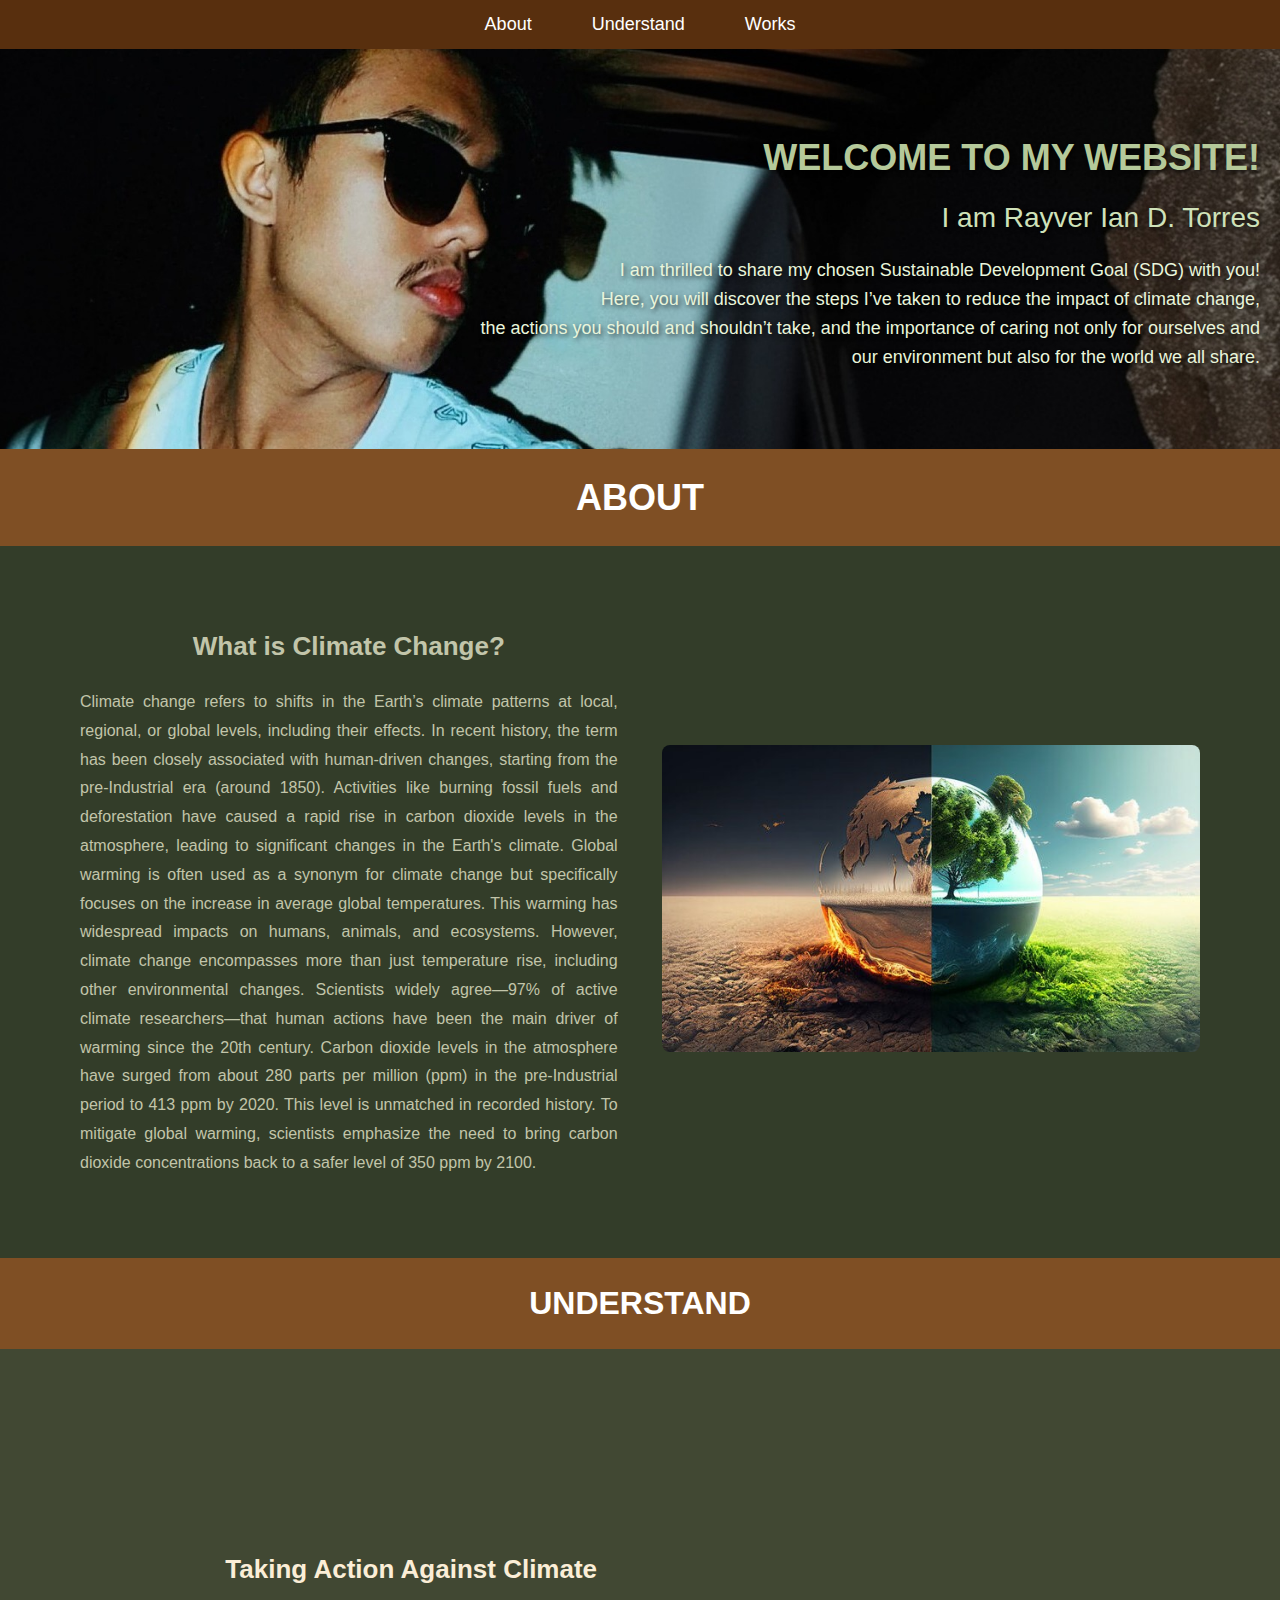
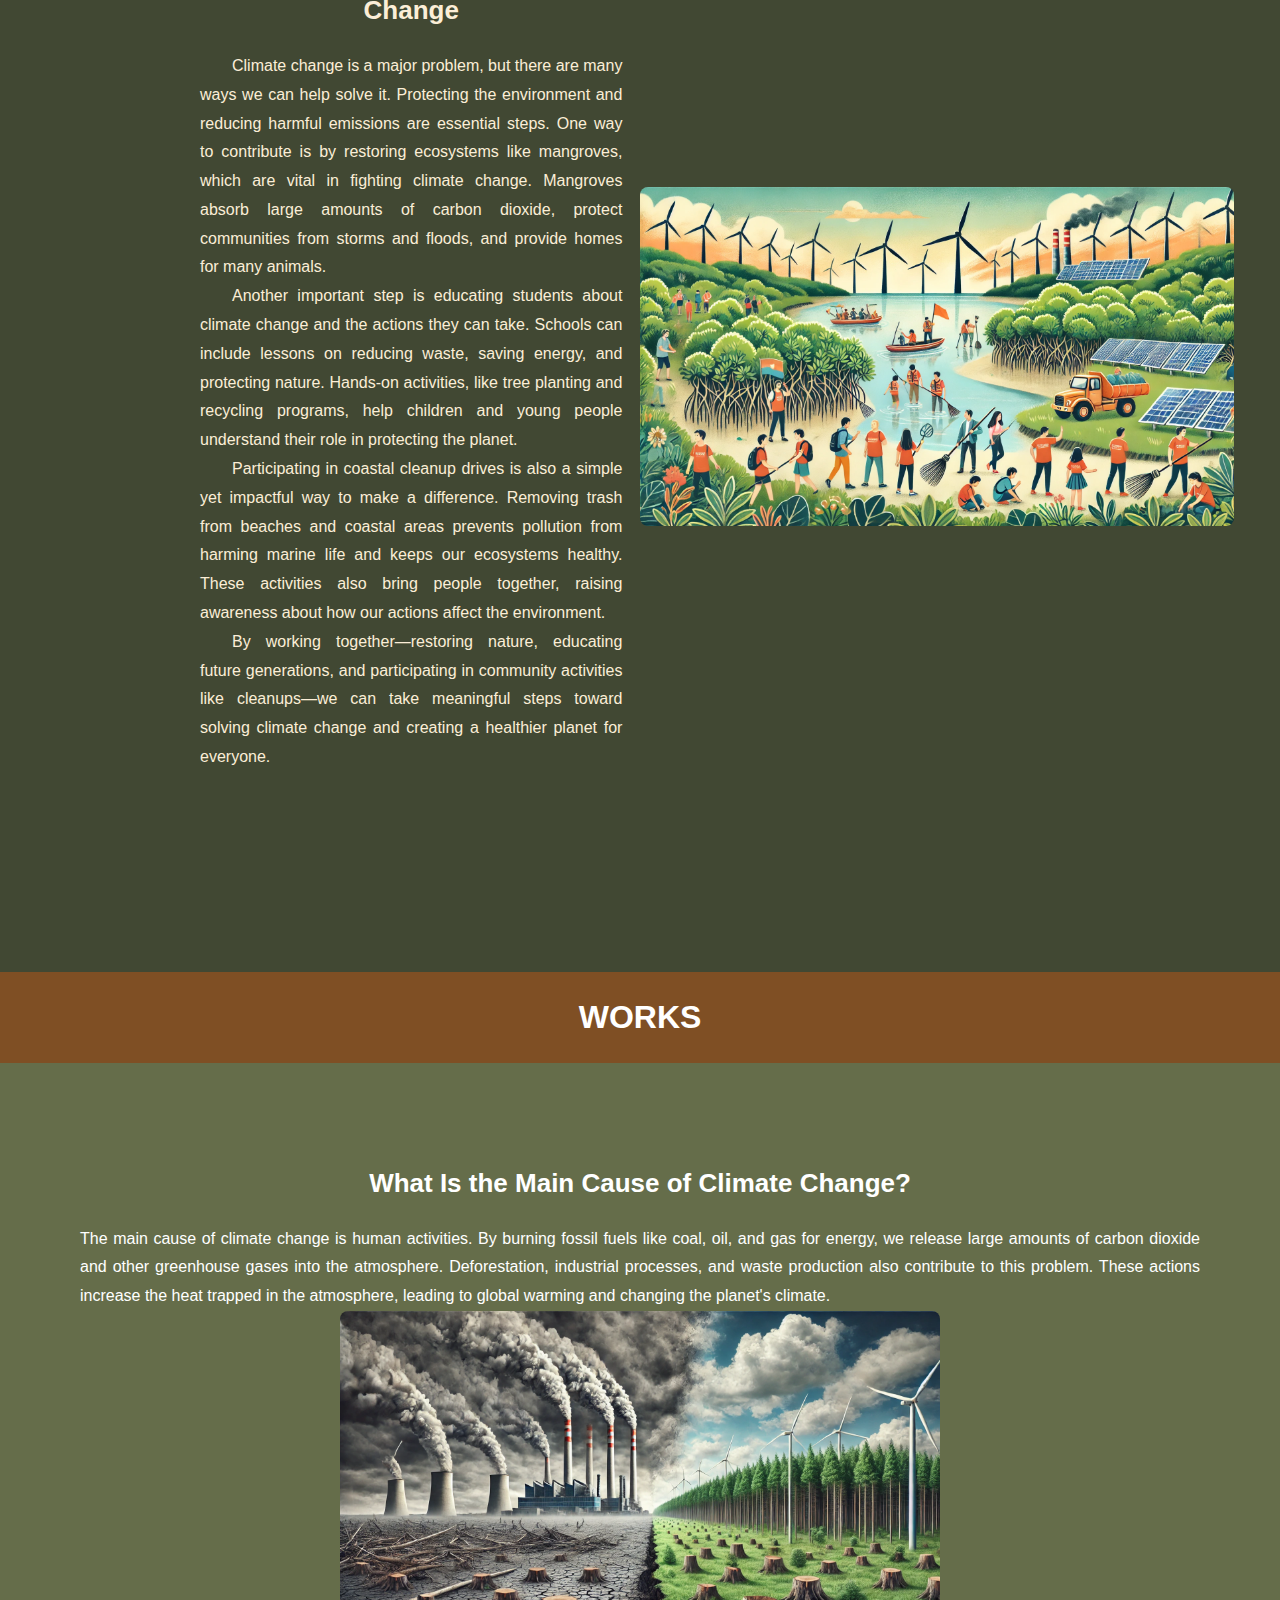
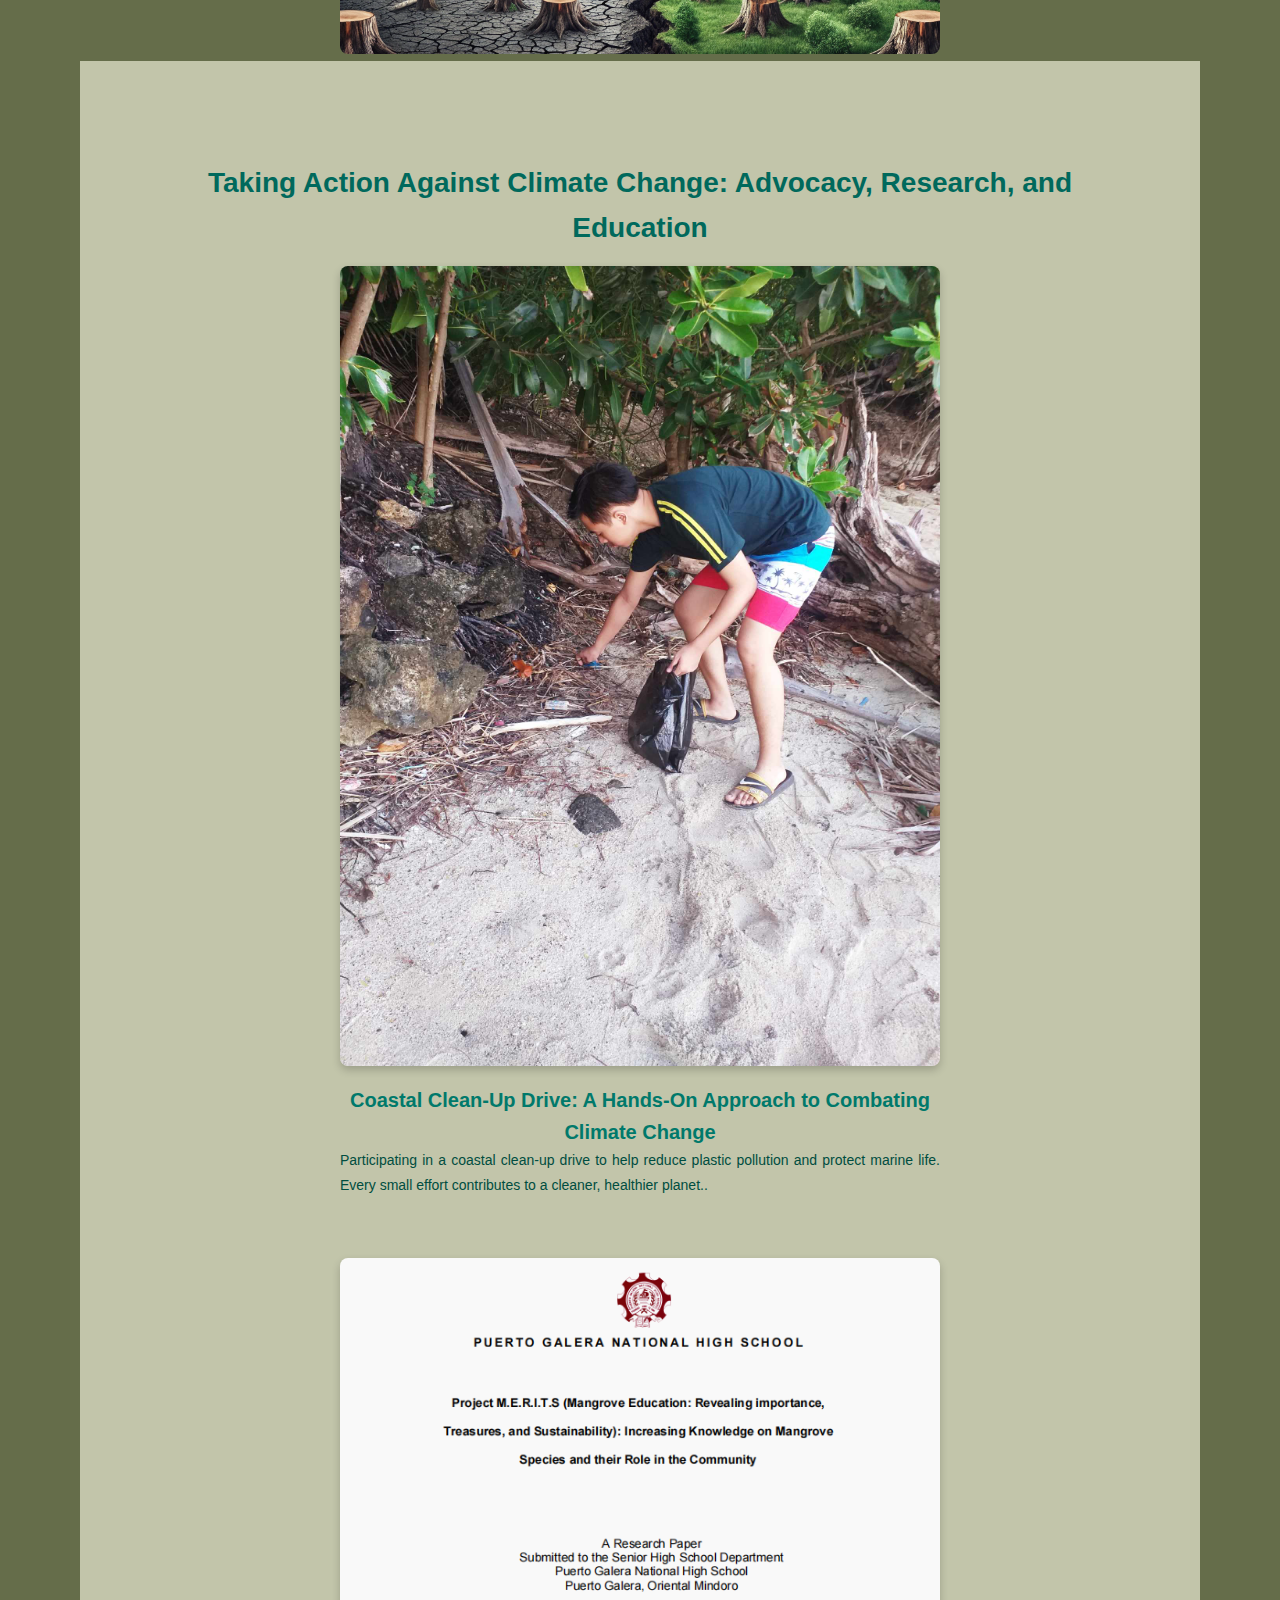
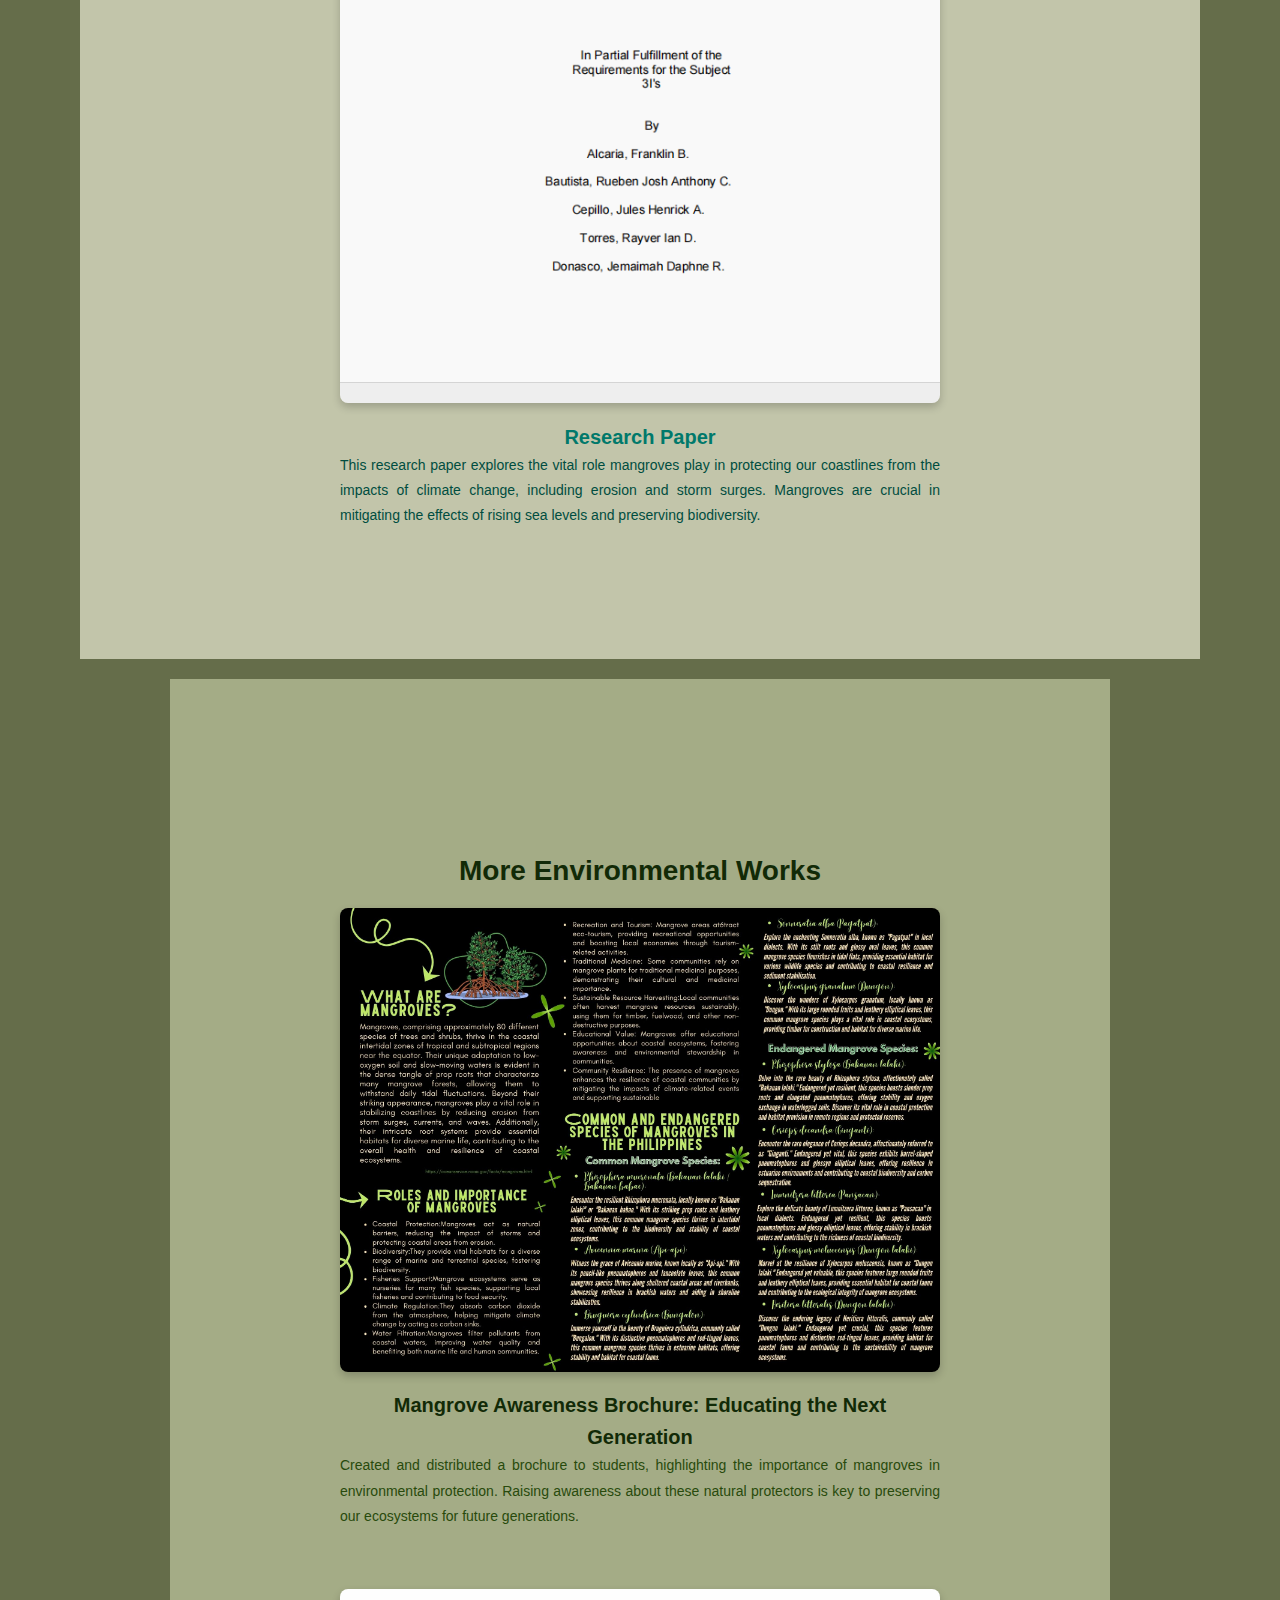
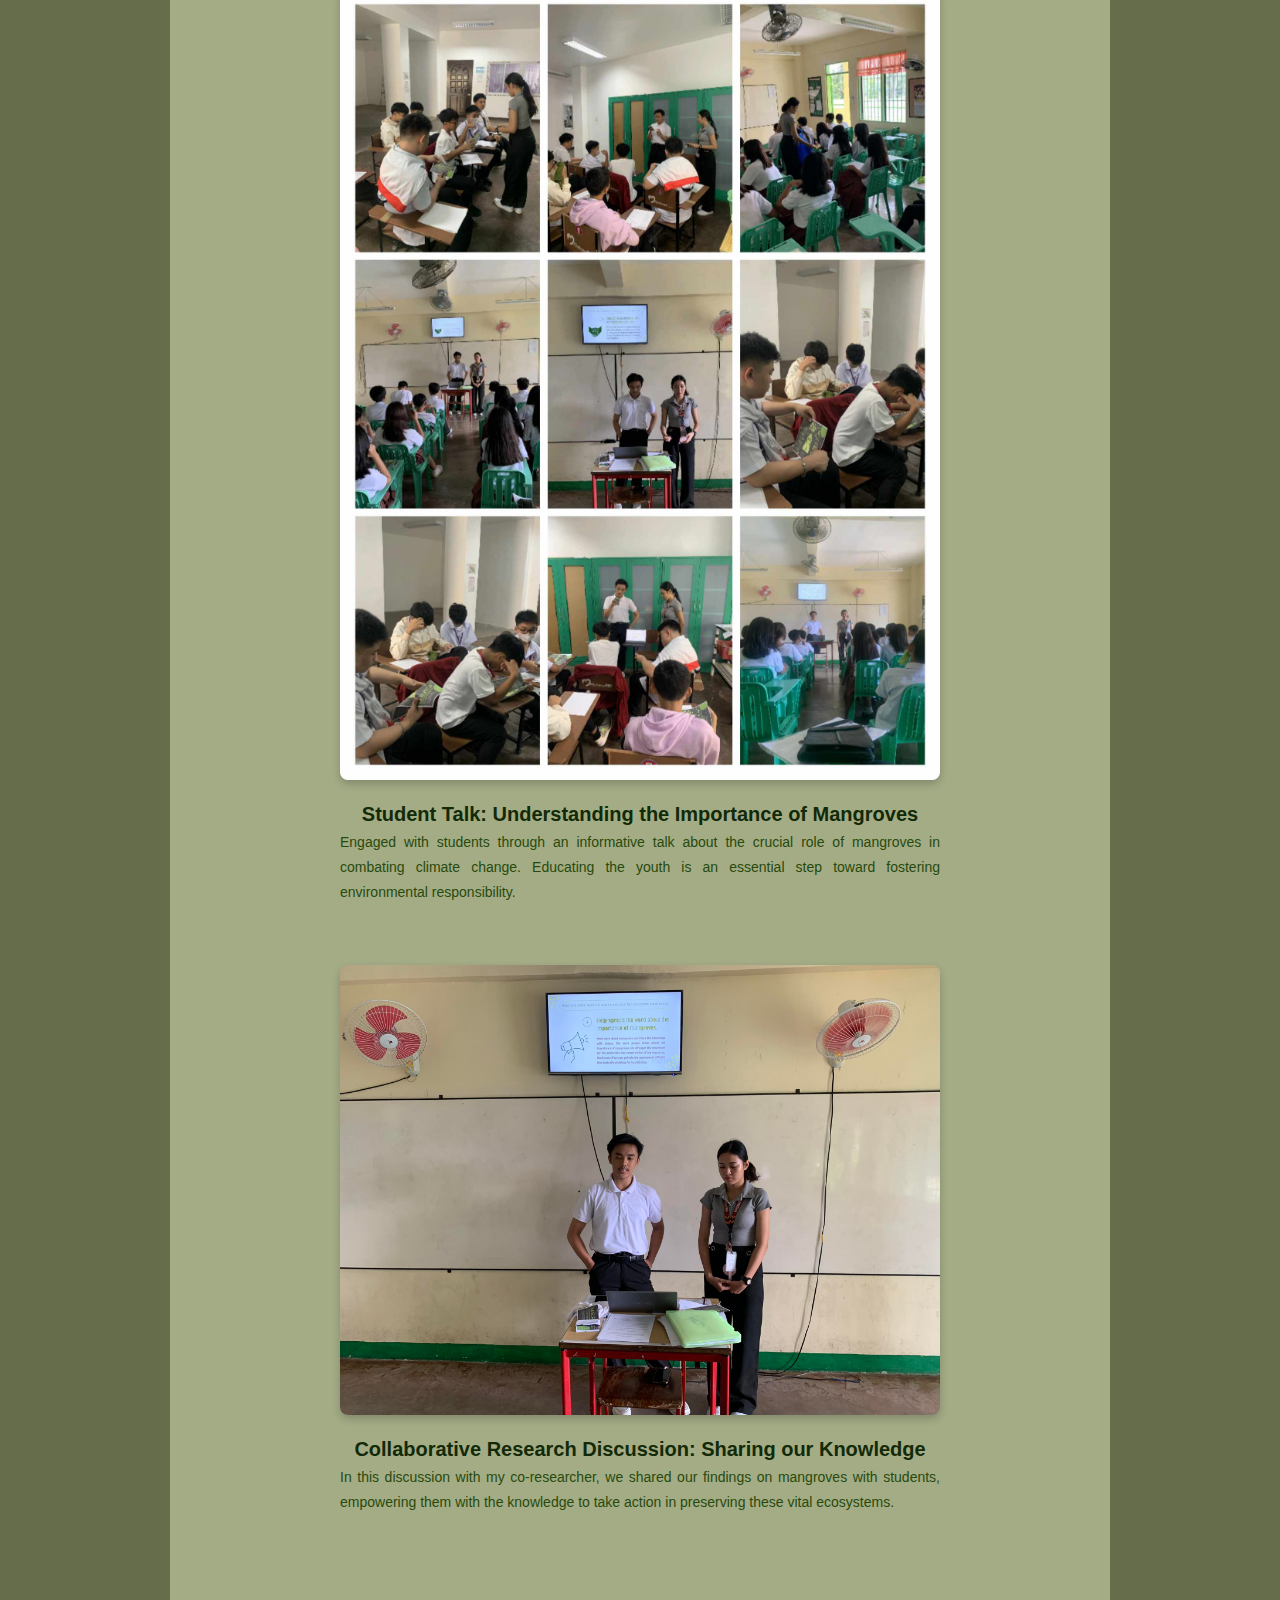
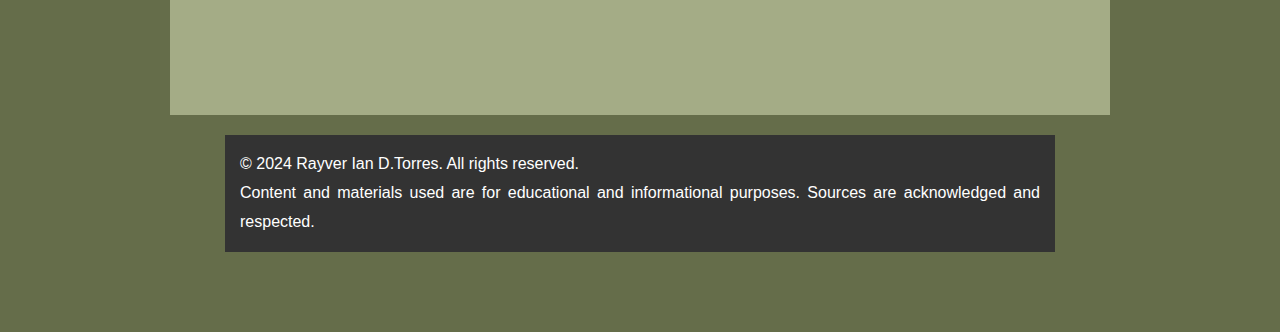
<file: main.html>
<!DOCTYPE html>
 <html>
    <head>
            <meta charset="UTF-8">
            <title>Introduction to Computing</title>
            <link rel="stylesheet" href="style2.css">

        <nav class="navbar">
            <ul>
           <li><a href="#">About</a></li>
           <li><a href="#">Understand</a></li>
           <li><a href="#">Works</a></li>
       </ul>
        </nav>
        <div class="front">
            <h3>WELCOME TO MY WEBSITE!</h3>
            <h2>I am Rayver Ian D. Torres</h2>
            <h4>I am thrilled to share my chosen Sustainable Development Goal (SDG) with you!<br>Here, you will discover the steps I’ve taken to reduce the impact of climate change,<br>the actions you should and shouldn’t take, and the importance of caring not only for ourselves and<br> our environment but also for the world we all share.</h4>
        </div>
    </head>
    <body> 
         <header class="header"> 
          <h1>ABOUT</h1>
         </header>
          <section class="climate-change-section">
             <div class="content"> 
                <h2>What is Climate Change?</h2> 
                <p>Climate change refers to shifts in the Earth’s climate patterns at local, regional, or global levels, including their effects. In recent history, the term has been closely associated with human-driven changes, starting from the pre-Industrial era (around 1850). Activities like burning fossil fuels and deforestation have caused a rapid rise in carbon dioxide levels in the atmosphere, leading to significant changes in the Earth's climate. Global warming is often used as a synonym for climate change but specifically focuses on the increase in average global temperatures. This warming has widespread impacts on humans, animals, and ecosystems. However, climate change encompasses more than just temperature rise, including other environmental changes. Scientists widely agree—97% of active climate researchers—that human actions have been the main driver of warming since the 20th century. Carbon dioxide levels in the atmosphere have surged from about 280 parts per million (ppm) in the pre-Industrial period to 413 ppm by 2020. This level is unmatched in recorded history. To mitigate global warming, scientists emphasize the need to bring carbon dioxide concentrations back to a safer level of 350 ppm by 2100.</p> 
            </div> 
            <div class="image">
                 <img src="climate.jpg" alt="Climate Change Image">
                 </div> 
                </section>
                
                <header class="first"> 
                    <h1>UNDERSTAND</h1>
                   </header>
                <section class="Action-section">
                     <div class="content"> 
                        <h2>Taking Action Against Climate Change</h2>
                        <p style="text-indent: 2em;">Climate change is a major problem, but there are many ways we can help solve it. Protecting the environment and reducing harmful emissions are essential steps. One way to contribute is by restoring ecosystems like mangroves, which are vital in fighting climate change. Mangroves absorb large amounts of carbon dioxide, protect communities from storms and floods, and provide homes for many animals.</p>

                        <p style="text-indent: 2em;">Another important step is educating students about climate change and the actions they can take. Schools can include lessons on reducing waste, saving energy, and protecting nature. Hands-on activities, like tree planting and recycling programs, help children and young people understand their role in protecting the planet.</p>
                        
                        <p style="text-indent: 2em;">Participating in coastal cleanup drives is also a simple yet impactful way to make a difference. Removing trash from beaches and coastal areas prevents pollution from harming marine life and keeps our ecosystems healthy. These activities also bring people together, raising awareness about how our actions affect the environment.</p>
                        
                        <p style="text-indent: 2em;">By working together—restoring nature, educating future generations, and participating in community activities like cleanups—we can take meaningful steps toward solving climate change and creating a healthier planet for everyone.</p>
                        
                         </div> <div class="image">
                             <img src="DALL·E 2024-12-11 19.57.54 - An illustration depicting collaborative efforts to combat climate change. The scene includes a vibrant coastal area with thriving mangroves, a group o.webp" alt="Ocean Pollution Image"> 
                            </div> 
                        </section>
                        
                        <header class="second"> 
                            <h1>WORKS</h1>
                           </header>
                        <section class="Cause-section">
                             <div class="content"> 
                                <h2>What Is the Main Cause of Climate Change?</h2>
                                 <p>The main cause of climate change is human activities. By burning fossil fuels like coal, oil, and gas for energy, we release large amounts of carbon dioxide and other greenhouse gases into the atmosphere. Deforestation, industrial processes, and waste production also contribute to this problem. These actions increase the heat trapped in the atmosphere, leading to global warming and changing the planet's climate.</p> 
                                </div> 
                                <div class="image">
                                     <img src="last.webp" alt="Deforestation Image">
                                     </div>
                                     
<section class="Research-section">
    <h2>Taking Action Against Climate Change: Advocacy, Research, and Education</h2>
    
    <div class="images-separated">
      <div class="image-item">
        <img src="coastal.jpg" alt="Wildlife Image 1">
        <h3>Coastal Clean-Up Drive: A Hands-On Approach to Combating Climate Change</h3>
        <p>Participating in a coastal clean-up drive to help reduce plastic pollution and protect marine life. Every small effort contributes to a cleaner, healthier planet..</p>
      </div>
      <div class="image-item">
        <img src="research.png" alt="Wildlife Image 2">
        <h3>Research Paper</h3>
        <p>This research paper explores the vital role mangroves play in protecting our coastlines from the impacts of climate change, including erosion and storm surges. Mangroves are crucial in mitigating the effects of rising sea levels and preserving biodiversity.</p>
      </div>
    </div>
  </section>
  
  <section class="Works-section">
    <h2>More Environmental Works</h2>

    <div class="images-separated">
      <div class="image-item">
        <img src="MANGROVES (brochure).jpg" alt="Renewable Energy Image 1">
        <h3>Mangrove Awareness Brochure: Educating the Next Generation</h3>
        <p>Created and distributed a brochure to students, highlighting the importance of mangroves in environmental protection. Raising awareness about these natural protectors is key to preserving our ecosystems for future generations.</p>
      </div>
      <div class="image-item">
        <img src="learn.jpg" alt="Renewable Energy Image 2">
        <h3>Student Talk: Understanding the Importance of Mangroves</h3>
        <p>Engaged with students through an informative talk about the crucial role of mangroves in combating climate change. Educating the youth is an essential step toward fostering environmental responsibility.</p>
      </div>
      <div class="image-item">
        <img src="learn 1.jpg" alt="Renewable Energy Image 3">
        <h3>Collaborative Research Discussion: Sharing our Knowledge</h3>
        <p>In this discussion with my co-researcher, we shared our findings on mangroves with students, empowering them with the knowledge to take action in preserving these vital ecosystems.</p>
      </div>
    </div>
  </section>

<footer class="footer">
    <div class="footer-content">
      <p>&copy; 2024 Rayver Ian D.Torres. All rights reserved.</p>
      <p>
        Content and materials used are for educational and informational purposes. 
        Sources are acknowledged and respected.
      </p>
    </div>
  </footer>
  

     </div>
        </section>
                                      
         </section> 
         </body>
    </body>
 </html>
</file>
<file: style2.css>
* {
  margin: 0;
  padding: 0;
  box-sizing: border-box;
}

body {
  font-family: Arial, sans-serif;
  line-height: 1.6;
  background-color: white;
  color: #7f4f24;
}

.header {
  background-color: #7F4F24;
  color: #fff;
  text-align: center;
  padding: 20px 0;
}

.header h1 {
  font-size: 36px;
}

.navbar {
  background-color: #582F0E;
  padding: 10px;
}

.navbar ul {
  list-style-type: none;
  display: flex;
  justify-content: center;
}

.navbar ul li {
  margin: 0 15px;
}

.navbar ul li a {
  color: #fff;
  text-decoration: none;
  font-size: 18px;
  padding: 8px 15px;
}

.navbar ul li a:hover {
  background-color: #4C6444;
  border-radius: 5px;
}

.front {
  position: relative;
  padding: 80px 20px; 
  color: white; 
  text-align: right; 
  background-image: url('7b07ce79-0cae-4c1a-acff-c4589d661dcc.jpg');
  background-size: cover;
  background-position: center;
  height: 400px; 
}

.front h3 {
  font-size: 36px; 
  margin-bottom: 10px;
  font-weight: bold;
  color: #B5C99A; 
  z-index: 1;
  text-shadow: 2px 2px 5px rgba(0, 0, 0, 0.7); 
}

.front h2 {
  font-size: 28px; 
  margin-bottom: 15px;
  font-weight: normal;
  color: #CFE1B9; 
  z-index: 1;
  text-shadow: 2px 2px 5px rgba(0, 0, 0, 0.7); 
}

.front h4 {
  font-size: 18px; 
  font-weight: normal;
  line-height: 1.6;
  color:#E9F5DB; 
  z-index: 1;
  text-shadow: 2px 2px 5px rgba(0, 0, 0, 0.7); 
}

.first {
  background-color: #7F4F24;
  color: #fff;
  text-align: center;
  padding: 20px 0;
}

.climate-change-section {
  display: flex;
  justify-content: space-between;
  align-items: center;
  padding: 80px;
  background-color: #333D29; 
}

.climate-change-section .content {
  flex: 1;
  max-width: 48%;
  text-align: right; 
  color: #C2C5AA; 
}

.climate-change-section .image {
  flex: 1;
  max-width: 48%;
}

.climate-change-section .image img {
  width: 100%;
  height: auto;
  border-radius: 8px;
}

.second {
  background-color: #7F4F24;
  color: #fff;
  text-align: center;
  padding: 20px 0;
}
.Action-section {
  display: flex;
  justify-content: space-between;
  align-items: center;
  padding: 200px;
  background-color: #414833; 
}

.Action-section .content {
  flex: 1;
  max-width:48%;
  text-align:left;
  color: #FBEED7; 
}

.Action-section .image {
  flex: 1;
  max-width: 50%;
}

.Action-section .image img {
  width: 135%;
  height: auto;
  border-radius: 8px;
  
}

.Cause-section {
  display: flex;
  flex-direction: column;
  align-items: center;
  padding: 80px;
  background-color: #656D4A; 
}

.Cause-section .content {
  text-align: center;
  color: white; 
  margin-top: 20px;
}

.Cause-section .image {
  width: 100%;
  max-width: 600px; 
}

.Cause-section .image img {
  width: 100%;
  height: auto;
  border-radius: 8px;
}

section h2 {
  text-align: center;
  font-size: 26px;
  margin-bottom: 20px;
}

section p {
  font-size: 16px;
  text-align: justify;
  line-height: 1.8;
}

@media (max-width: 768px) {
  .navbar ul {
    flex-direction: column;
    align-items: center;
  }

  .navbar ul li {
    margin: 10px 0;
  }

  .climate-change-section, .Action-section, .Cause-section {
    flex-direction: column;
    padding: 20px;
  }
  .fourth {
    background-color: #582F0E;
    color: #fff;
    text-align: center;
    padding: 20px 0;
  }

  .climate-change-section .content,
  .Action-section .content,
  .Cause-section .content {
    max-width: 100%;
    text-align: center;
  }

  .climate-change-section .image,
  .Action-section .image,
  .Cause-section .image {
    max-width: 100%;
    margin-bottom: 20px;
  }

  .climate-change-section .image img,
  .Action-section .image img,
  .Cause-section .image img {
    width: 100%;
    height: auto;
    border-radius: 8px;
  }
}
.Research-section {
  padding: 100px;
  background-color: #C2C5AA; 
  text-align: left; 
  margin-bottom: 20px;
}

.Research-section h2 {
  font-size: 28px;
  margin-bottom: 15px;
  color: #00695c; 
}

.Research-section p {
  font-size: 16px;
  margin-bottom: 30px;
  color: #004d40; 
}

.Research-section .image-item h3 {
  color: #00796b; 
}

.Research-section .image-item p {
  color: #004d40; 
}

.Works-section {
  padding: 170px;
  background-color: #A4AC86; 
  text-align: center; 
  margin-bottom: 20px;
}

.Works-section h2 {
  font-size: 28px;
  margin-bottom: 15px;
  color: #122A07;
}

.Works-section p {
  font-size: 16px;
  margin-bottom: 30px;
  color: #284A0C; 
}

.Works-section .image-item h3 {
  color: #122A07; 
}

.Works-section .image-item p {
  color: #284A0C; 
}

.images-separated {
  display: flex;
  flex-direction: column; 
  gap: 30px;
  align-items: center;
}

.image-item {
  text-align: center;
  width: 100%;
  max-width: 600px;
}

.image-item img {
  width: 100%;
  height: auto;
  border-radius: 8px;
  box-shadow: 0 4px 8px rgba(0, 0, 0, 0.2);
}

.image-item h3 {
  font-size: 20px;
  margin-top: 10px;
}

.image-item p {
  font-size: 14px;
}

@media (max-width: 768px) {
  .image-item {
    max-width: 90%;
  }
}
.footer {
  background-color: #333; 
  color: #fff; 
  padding: 15px;
  text-align: center;
  font-size: 14px;
  line-height: 1.5;
}
.navbar {
  scroll-behavior: smooth;
}

.footer-content {
  max-width: 800px;
  margin: 0 auto; 
}
</file>
